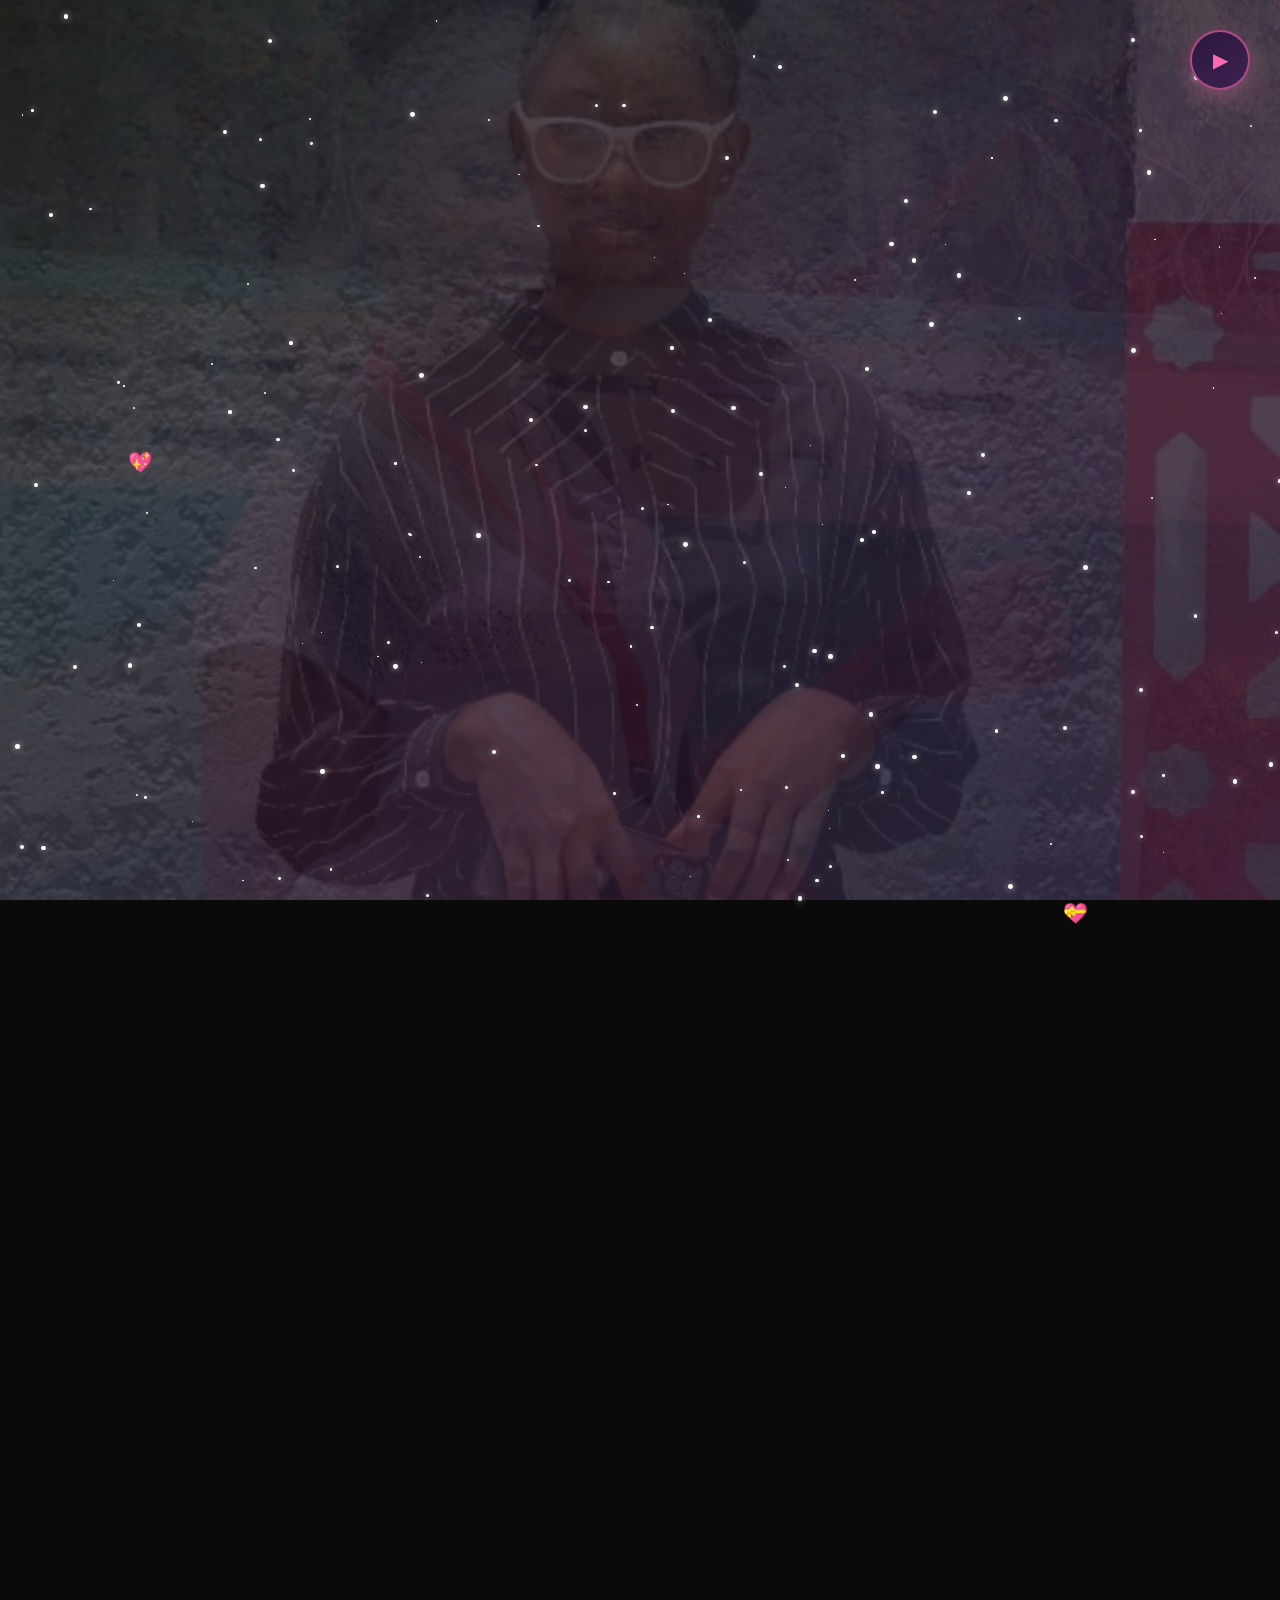
<file: index.html>
<!DOCTYPE html>
<html lang="en">
  <head>
    <meta charset="UTF-8" />
    <meta name="viewport" content="width=device-width, initial-scale=1.0" />
    <title>Our Love Story</title>
    <link rel="stylesheet" href="style.css" />
  </head>
  <body>
    <!-- Background Images -->
    <div class="bg-images" id="bgImages">
      <div class="bg-image">
        <img src="./img/brown.jpg" alt="Romantic background" />
      </div>
      <div class="bg-image">
        <img src="./img/yellow.jpg" alt="Romantic background" />
      </div>
      <div class="bg-image">
        <img src="./img/cuteblack.jpg" alt="Romantic background" />
      </div>
      <div class="bg-image">
        <img src="./img/green.jpg" alt="Romantic background" />
      </div>
      <div class="bg-image">
        <img src="./img/white.jpg" alt="Romantic background" />
      </div>
      <div class="bg-image">
        <img src="./img/cuteblack.jpg" alt="Romantic background" />
      </div>
    </div>

    <!-- Background Overlay -->
    <div class="bg-overlay"></div>

    <!-- Starry Background -->
    <div class="stars" id="stars"></div>

    <!-- Floating Music Player -->
    <div class="music-player">
      <div class="play-button" id="playButton" onclick="toggleMusic()">
        <span id="playIcon">▶</span>
      </div>
    </div>

    <!-- Floating Hearts -->
    <div
      class="floating-heart"
      style="top: 10%; left: 10%"
      onclick="showSecret('You make my heart skip a beat! 💕')"
    >
      💖
    </div>
    <div
      class="floating-heart"
      style="top: 20%; right: 15%"
      onclick="showSecret('Every moment with you is magical ✨')"
    >
      💝
    </div>
    <div
      class="floating-heart"
      style="top: 60%; left: 5%"
      onclick="showSecret('You are my favorite person in the world 🌍')"
    >
      💗
    </div>
    <div
      class="floating-heart"
      style="bottom: 20%; right: 10%"
      onclick="showSecret('I love you more than words can say 💫')"
    >
      💕
    </div>

    <div class="container">
      <!-- Love Letter Intro -->
      <section class="intro-section">
        <div class="love-letter">
          <div class="typewriter" id="typewriter-text">My Dearest Becca...</div>
        </div>
      </section>

      <!-- Memory Timeline -->
      <section class="memory-section fade-in-up">
        <h2 class="section-title">Our Beautiful Journey</h2>
        <div class="timeline">
          <div class="memory-item fade-in-up">
            <div class="memory-content">
              <div class="memory-date">The beginning <b>5th July</b></div>
              <div class="memory-text">
                The day our paths crossed as friends, a seed was planted, quiet
                and powerful, a spark neither of us could ignore.
              </div>
            </div>
            <div class="memory-dot"></div>
          </div>

          <div class="memory-item fade-in-up">
            <div class="memory-content">
              <div class="memory-date">The Bond</div>
              <div class="memory-text">
                Through prayers, laughter, talks and little moments, our
                friendship grew into something deeper, a safe place filled with
                comfort and trust.
              </div>
            </div>
            <div class="memory-dot"></div>
          </div>

          <div class="memory-item fade-in-up">
            <div class="memory-content">
              <div class="memory-date">The Growth</div>
              <div class="memory-text">
                Discovering each other's values, dreams and vulnerabilities,
                supporting one another while learning to walk side by side .
              </div>
            </div>
            <div class="memory-dot"></div>
          </div>

          <div class="memory-item fade-in-up">
            <div class="memory-content">
              <div class="memory-date">The Intentional Path</div>
              <div class="memory-text">
                We chose patience, care, and meaning, building something rooted
                in Christ, trust, and respect,a new page in our beautiful love
                story worth holding on to.
              </div>
            </div>
            <div class="memory-dot"></div>
          </div>

          <div class="memory-item fade-in-up">
            <div class="memory-content">
              <div class="memory-date">The Future Ahead</div>
              <div class="memory-text">
                Each step carries us forward steady and intentional,guided with
                grace, and every step we take is towards building something that
                lasts forever together,In Christ Alone.
              </div>
            </div>
            <div class="memory-dot"></div>
          </div>
        </div>
      </section>

      <!-- Flip Cards Section -->
      <section class="cards-section fade-in-up">
        <h2 class="section-title">Hidden Love Notes</h2>
        <div class="cards-container">
          <div class="flip-card">
            <div class="flip-card-inner">
              <div class="flip-card-front">
                <div class="card-title">Why I Smile</div>
                <div style="font-size: 3rem">😊</div>
              </div>
              <div class="flip-card-back">
                <div class="card-message">
                  Because every morning I wake up knowing I get to love you for
                  another day. Your existence in my life is my daily dose of
                  happiness.
                </div>
              </div>
            </div>
          </div>

          <div class="flip-card">
            <div class="flip-card-inner">
              <div class="flip-card-front">
                <div class="card-title">My Favorite Sound</div>
                <div style="font-size: 3rem">🎵</div>
              </div>
              <div class="flip-card-back">
                <div class="card-message">
                  Your laugh. It's like music to my ears that makes my heart
                  dance and reminds me that joy is real.
                </div>
              </div>
            </div>
          </div>

          <div class="flip-card">
            <div class="flip-card-inner">
              <div class="flip-card-front">
                <div class="card-title">What You Mean to Me</div>
                <div style="font-size: 3rem">🌟</div>
              </div>
              <div class="flip-card-back">
                <div class="card-message">
                  You are a gift from GOD <br />
                  <b>Proverbs 18:22</b>, my guiding light,My place of peace. You
                  make me want to be the best version of myself.
                </div>
              </div>
            </div>
          </div>

          <div class="flip-card">
            <div class="flip-card-inner">
              <div class="flip-card-front">
                <div class="card-title">My Promise</div>
                <div style="font-size: 3rem">🤝</div>
              </div>
              <div class="flip-card-back">
                <div class="card-message">
                  To love you with all my heart, to support your dreams, to be
                  your partner in all of life's adventures, today and always.
                </div>
              </div>
            </div>
          </div>
        </div>
      </section>

      <!-- Proposal Section -->
      <section class="proposal-section fade-in-up">
        <div class="proposal-box">
          <div class="proposal-message">
            Christ is the heartbeat of what we share. In Him, our love stands
            firm, and nothing can tear it apart.
            <br />
            <br />
            Together, we hold on to His promise and plans filled with hope, a
            future bright with grace, and a story only He can write.
            <br />
            <br />
            In every season, His grace will be enough for us. His wisdom will
            guide our steps, and His peace will guard our hearts.
            <br />
            <br />
            With Him at the center, our love will never fail. His joy will be
            our strength, and through us, His light will shine for the world to
            see.
            <br />
            <br />
            So today and always, I choose you under His covering, in His
            promises, and with all the love He has placed in me.
            <br />
            <br />
            <b>Amen 🙏</b>
          </div>
          <div class="signature">Intentionally, Sir Muna 💖</div>
        </div>
      </section>
    </div>

    <!-- Secret Message Popup -->
    <div class="secret-popup" id="secretPopup">
      <button class="close-popup" onclick="hideSecret()">×</button>
      <div id="secretMessage"></div>
    </div>

    <script>
      // Background image shuffle
      function initBackgroundShuffle() {
        const images = document.querySelectorAll(".bg-image");
        let currentIndex = 0;

        function showNextImage() {
          images.forEach((img) => img.classList.remove("active"));
          images[currentIndex].classList.add("active");
          currentIndex = (currentIndex + 1) % images.length;
        }

        showNextImage(); // Show first image
        setInterval(showNextImage, 6000); // Change every 6 seconds
      }

      // Music player functionality
      let audio = null;
      let isPlaying = false;

      function toggleMusic() {
        const playButton = document.getElementById("playButton");
        const playIcon = document.getElementById("playIcon");

        if (!audio) {
          // Create audio element with a romantic song URL
          // Using a royalty-free romantic song
          audio = new Audio("./audio/Soft & Unbreakable (male).mp3");
          audio.loop = true;
          audio.volume = 0.3;

          // For a real implementation, replace with your preferred romantic song URL
          // audio = new Audio('your-romantic-song-url.mp3');
        }

        if (isPlaying) {
          audio.pause();
          playIcon.textContent = "▶";
          playButton.classList.remove("playing");
          isPlaying = false;
        } else {
          audio.play().catch((e) => {
            console.log("Audio play failed:", e);
            // Fallback: show a message or handle gracefully
          });
          playIcon.textContent = "⏸";
          playButton.classList.add("playing");
          isPlaying = true;
        }
      }

      // Create stars with enhanced effect
      function createStars() {
        const starsContainer = document.getElementById("stars");
        const numberOfStars = 150;

        for (let i = 0; i < numberOfStars; i++) {
          const star = document.createElement("div");
          star.className = "star";
          star.style.left = Math.random() * 100 + "%";
          star.style.top = Math.random() * 100 + "%";
          star.style.width = Math.random() * 4 + 1 + "px";
          star.style.height = star.style.width;
          star.style.animationDelay = Math.random() * 3 + "s";
          star.style.animationDuration = Math.random() * 2 + 2 + "s";
          starsContainer.appendChild(star);
        }
      }

      // Typewriter effect
      function typeWriter() {
        const text = "My Dearest Love...";
        const element = document.getElementById("typewriter-text");
        element.style.width = "0";
        element.style.whiteSpace = "nowrap";
        element.style.overflow = "hidden";

        setTimeout(() => {
          element.style.animation =
            "typing 3s steps(" +
            text.length +
            ", end) forwards, blink-caret 0.75s step-end infinite";
        }, 2000);
      }

      // Show secret message
      function showSecret(message) {
        const popup = document.getElementById("secretPopup");
        const messageDiv = document.getElementById("secretMessage");
        messageDiv.textContent = message;
        popup.classList.add("show");
      }

      // Hide secret message
      function hideSecret() {
        const popup = document.getElementById("secretPopup");
        popup.classList.remove("show");
      }

      // Scroll animations
      function observeElements() {
        const observer = new IntersectionObserver(
          (entries) => {
            entries.forEach((entry) => {
              if (entry.isIntersecting) {
                entry.target.classList.add("visible");
              }
            });
          },
          {
            threshold: 0.1,
            rootMargin: "0px 0px -50px 0px",
          }
        );

        document.querySelectorAll(".fade-in-up, .memory-item").forEach((el) => {
          observer.observe(el);
        });
      }

      // Floating hearts random movement
      function animateHearts() {
        const hearts = document.querySelectorAll(".floating-heart");
        hearts.forEach((heart) => {
          setInterval(() => {
            const randomX = Math.random() * 20 - 10;
            const randomY = Math.random() * 20 - 10;
            heart.style.transform += ` translate(${randomX}px, ${randomY}px)`;
          }, 3000);
        });
      }

      // Initialize everything
      document.addEventListener("DOMContentLoaded", function () {
        initBackgroundShuffle();
        createStars();
        typeWriter();
        observeElements();
        animateHearts();

        // Add smooth scrolling
        document.querySelectorAll('a[href^="#"]').forEach((anchor) => {
          anchor.addEventListener("click", function (e) {
            e.preventDefault();
            document.querySelector(this.getAttribute("href")).scrollIntoView({
              behavior: "smooth",
            });
          });
        });

        // Close popup when clicking outside
        document.addEventListener("click", function (e) {
          const popup = document.getElementById("secretPopup");
          if (
            !popup.contains(e.target) &&
            !e.target.classList.contains("floating-heart")
          ) {
            hideSecret();
          }
        });
      });

      // Add enhanced sparkle effect on mouse move
      document.addEventListener("mousemove", function (e) {
        if (Math.random() > 0.92) {
          const sparkle = document.createElement("div");
          sparkle.style.position = "fixed";
          sparkle.style.left = e.clientX + "px";
          sparkle.style.top = e.clientY + "px";
          sparkle.style.width = "6px";
          sparkle.style.height = "6px";
          sparkle.style.background =
            Math.random() > 0.5 ? "#ff69b4" : "#e6b3ff";
          sparkle.style.borderRadius = "50%";
          sparkle.style.pointerEvents = "none";
          sparkle.style.zIndex = "1000";
          sparkle.style.boxShadow = `0 0 10px ${sparkle.style.background}`;
          sparkle.style.animation = "twinkle 1.5s ease-out forwards";
          document.body.appendChild(sparkle);

          setTimeout(() => {
            sparkle.remove();
          }, 1500);
        }
      });
    </script>
  </body>
</html>
</file>
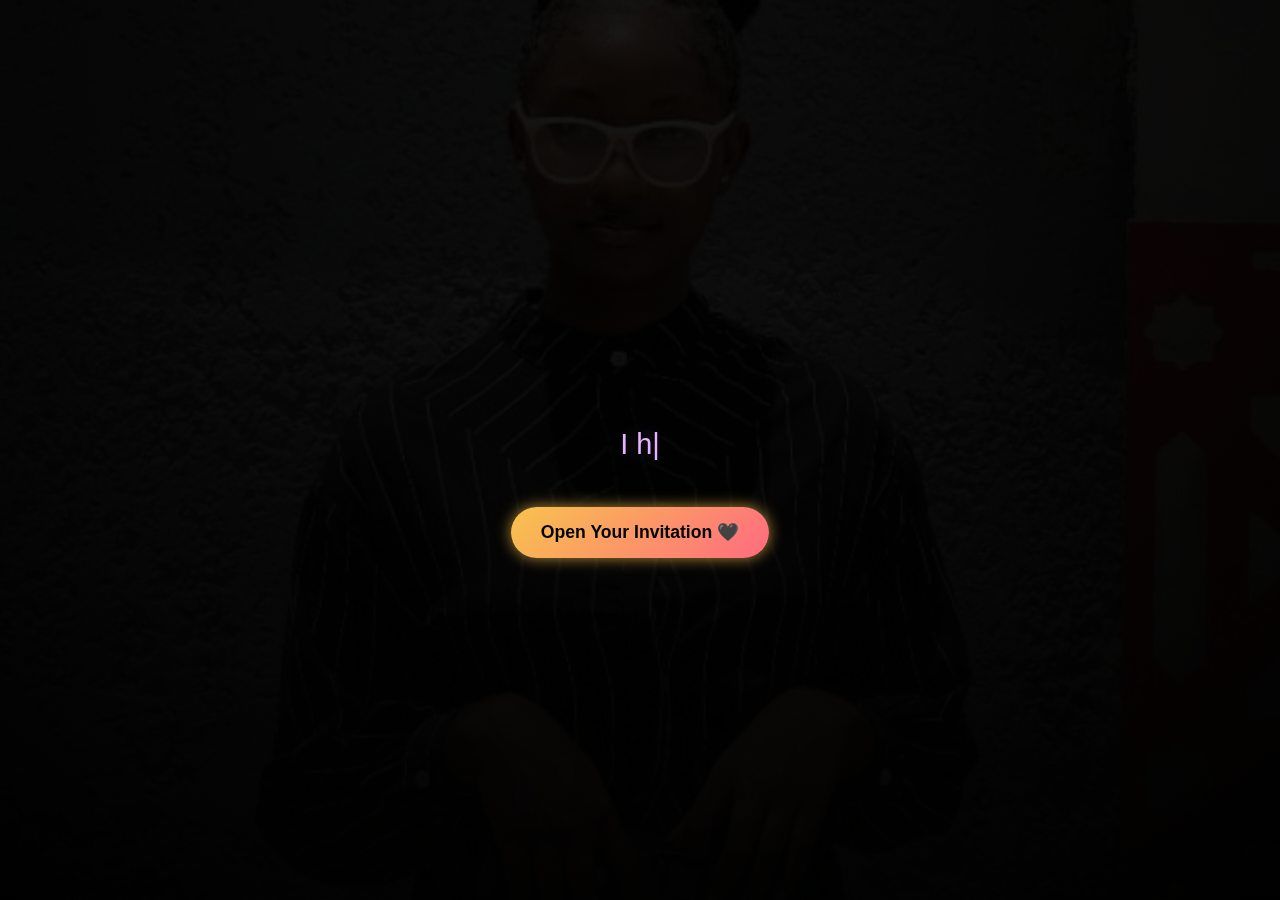
<file: romantic_invite.html>
<!DOCTYPE html>
<html lang="en">
  <head>
    <meta charset="UTF-8" />
    <meta name="viewport" content="width=device-width, initial-scale=1.0" />
    <title>Special Invitation</title>
    <style>
      body {
        margin: 0;
        padding: 0;
        font-family: "Poppins", sans-serif;
        background: radial-gradient(circle at top, #0d0d0d, #000);
        color: #fff;
        text-align: center;
        overflow: hidden;
      }

      .bg {
        position: absolute;
        top: 0;
        left: 0;
        background-image: url(./img/cuteblack.jpg);
        background-position: center;
        height: 100vh;
        width: 100%;
        background-size: cover;
        background-repeat: no-repeat;
        z-index: -2;
        mix-blend-mode: overlay;
      }
      .container {
        position: relative;
        height: 100vh;
        display: flex;
        flex-direction: column;
        justify-content: center;
        align-items: center;
        z-index: 10;
      }

      .typewriter {
        color: #e6b3ff;
        font-size: 1.8rem;
        line-height: 1.6;
        overflow: hidden;
        white-space: nowrap;
        margin: 0 auto;
        border-right: 0px solid #ff69b4;
        text-shadow: 0 0 20px rgba(230, 179, 255, 0.3);
        min-height: 2rem;
        display: inline-block;
      }

      h1,
      p {
        opacity: 0;
        animation: fadeIn 2s forwards;
      }

      h1 {
        font-size: 2rem;
        color: #f8c34d;
        text-shadow: 0 0 15px rgba(248, 195, 77, 0.7);
      }
      #special {
        font-size: 1.8rem;
      }

      p {
        font-size: 1.2rem;
        margin-top: 15px;
      }

      .btn {
        margin-top: 40px;
        padding: 15px 30px;
        border: none;
        border-radius: 30px;
        font-size: 1.1rem;
        cursor: pointer;
        background: linear-gradient(135deg, #f8c34d, #ff6b81);
        color: #000;
        font-weight: bold;
        box-shadow: 0 0 15px rgba(248, 195, 77, 0.7);
        transition: transform 0.3s ease, box-shadow 0.3s ease;
      }

      .btn:hover {
        transform: scale(1.05);
        box-shadow: 0 0 25px rgba(255, 107, 129, 0.9);
      }

      .hidden {
        display: none;
      }

      .reveal {
        animation: fadeInUp 2s forwards;
      }

      @keyframes fadeIn {
        to {
          opacity: 1;
        }
      }

      @keyframes fadeInUp {
        0% {
          opacity: 0;
          transform: translateY(30px);
        }
        100% {
          opacity: 1;
          transform: translateY(0);
        }
      }

      /* Mobile Responsiveness */
      @media (max-width: 768px) {
        .typewriter {
          font-size: 1.2rem;
          min-height: 1.5rem;
          margin: 0 20px;
          border-right: 2px solid #ff69b4;
        }
      }
      @media (max-width: 480px) {
        .typewriter {
          font-size: 1rem;
          min-height: 1.2rem;
        }
      }

      /* floating hearts - improved heart shape */
      .heart {
        position: absolute;
        bottom: -20px;
        width: 20px;
        height: 20px;
        background: #ff69b4;
        transform: rotate(45deg);
        animation: floatUp 6s linear infinite;
        opacity: 0.8;
        box-shadow: 0 0 15px rgba(255, 105, 180, 0.7);
        cursor: pointer;
        transition: all 0.3s ease;
      }
      .heart::before,
      .heart::after {
        content: "";
        position: absolute;
        width: 20px;
        height: 20px;
        border-radius: 50%;
        background: #ff69b4;
      }
      .heart::before {
        top: -10px;
        left: 0;
      }
      .heart::after {
        left: -10px;
        top: 0;
      }

      /* Add subtle glow and pulse effect on hover */
      .heart:hover {
        opacity: 1;
        transform: rotate(45deg) scale(1.2);
        box-shadow: 0 0 25px rgba(255, 105, 180, 0.9);
      }

      @keyframes floatUp {
        0% {
          transform: translateY(0) scale(0.8) rotate(45deg);
          opacity: 0.8;
        }
        100% {
          transform: translateY(-800px) scale(1.2) rotate(45deg);
          opacity: 0;
        }
      }
    </style>
  </head>
  <body>
    <div class="bg"></div>
    <!-- <img class="bg-images" src="./img/cuteblack.jpg" alt="cute becca" /> -->
    <div class="container" id="step1">
      <h1>Hey Becca…</h1>
      <div class="typewriter" id="typewriter-text"></div>
      <!-- <p>I have something special planned for us…</p> -->
      <button class="btn" onclick="nextStep()">Open Your Invitation 🖤</button>
    </div>

    <div class="container hidden" id="step2">
      <h1 class="reveal">
        This is more than just a date, it’s a memory in the making…
      </h1>
      <button class="btn" onclick="nextStep2()">Reveal Details ✨</button>
    </div>

    <div class="container hidden" id="step3">
      <h1 class="reveal" id="special">🌹Our Special Date🌹</h1>
      <p class="reveal">📅 Date: <strong>5th September, 2025</strong></p>
      <p class="reveal">🕰️ Time: <strong>4:00 PM</strong></p>
      <p class="reveal">📍 Venue: <strong>UNDISCLOSED</strong></p>
      <button class="btn" onclick="finalStep()">I'll be there 💖</button>
    </div>

    <!-- Game Section -->
    <!-- <div class="container hidden" id="gameSection">
      <h1 class="game-title reveal">💖 Catch the Hearts Game 💖</h1>
      <p class="game-instruction reveal">Click on the floating hearts to reveal romantic messages!</p>
      <p class="game-instruction reveal">See how many you can catch... 💕</p>
      <div class="score-container reveal">
        <span class="score">Hearts caught: <span id="scoreCount">0</span></span>
      </div>
      <button class="btn" onclick="restartGame()">Play Again 🔄</button>
    </div> -->

    <script>
      // Enhanced Typewriter Effect with cursor blinking
      function typeWriter(text, elementId, speed = 80) {
        let i = 0;
        const element = document.getElementById(elementId);
        const cursor = "|";

        // Clear any existing content and add cursor
        element.innerHTML = cursor;

        function typing() {
          if (i < text.length) {
            // Remove cursor, add character, then add cursor back
            element.innerHTML = text.substring(0, i + 1) + cursor;
            i++;
            setTimeout(typing, speed);
          } else {
            // Final state - remove cursor when done
            setTimeout(() => {
              element.innerHTML = text;
            }, 500);
          }
        }

        // Start typing after a brief delay
        setTimeout(typing, 500);
      }

      function nextStep() {
        document.getElementById("step1").classList.add("hidden");
        document.getElementById("step2").classList.remove("hidden");
      }

      function nextStep2() {
        document.getElementById("step2").classList.add("hidden");
        document.getElementById("step3").classList.remove("hidden");
      }

      function finalStep() {
        // Create romantic floating hearts
        spawnRomanticHearts();

        // Show romantic message
        showRomanticMessage();
      }

      function spawnRomanticHearts() {
        // Clear any existing hearts first
        document.querySelectorAll(".heart").forEach((heart) => heart.remove());

        // Create multiple hearts with different styles and animations
        for (let i = 0; i < 30; i++) {
          setTimeout(() => {
            createRomanticHeart();
          }, i * 200); // Stagger the creation for a more natural effect
        }

        // Continue creating hearts periodically
        setInterval(() => {
          createRomanticHeart();
        }, 800);
      }

      function createRomanticHeart() {
        const heart = document.createElement("div");
        heart.className = "heart";

        // Random position
        heart.style.left = Math.random() * (window.innerWidth - 40) + "px";

        // Random animation duration for variety
        const duration = 4 + Math.random() * 8;
        heart.style.animationDuration = duration + "s";

        // Random size variation
        const size = 15 + Math.random() * 15;
        heart.style.width = size + "px";
        heart.style.height = size + "px";

        // Random color variation
        const colors = ["#ff69b4", "#ff4d4d", "#ff85a2", "#ff97b7", "#ffb6c1"];
        const randomColor = colors[Math.floor(Math.random() * colors.length)];
        heart.style.background = randomColor;
        heart.style.setProperty("--heart-color", randomColor);

        // Add glow effect
        heart.style.boxShadow = `0 0 20px ${randomColor}, 0 0 40px ${randomColor}80`;

        document.body.appendChild(heart);

        // Remove heart after animation completes
        setTimeout(() => {
          if (heart.parentNode) {
            heart.remove();
          }
        }, duration * 1000 + 1000);
      }

      function showRomanticMessage() {
        const messages = [
          "💖 I can't wait to see you! 💖",
          "My heart is floating with excitement! 💕",
          "You make my heart skip a beat! 💓",
          "Every moment with you feels like forever 💖",
          "You're the reason love songs make sense 💃❤️",
          "Time flies whenever I'm with you ⏳⌛",
          "You live rent free in my mind, Don't worry about rent 😇",
        ];

        const randomMessage =
          messages[Math.floor(Math.random() * messages.length)];

        // Create a floating message
        const messageDiv = document.createElement("div");
        messageDiv.style.position = "fixed";
        messageDiv.style.top = "50%";
        messageDiv.style.left = "50%";
        messageDiv.style.transform = "translate(-50%, -50%)";
        messageDiv.style.background = "rgba(0, 0, 0, 0.8)";
        messageDiv.style.color = "#ff69b4";
        messageDiv.style.padding = "20px 30px";
        messageDiv.style.borderRadius = "15px";
        messageDiv.style.fontSize = "1.5rem";
        messageDiv.style.fontWeight = "bold";
        messageDiv.style.zIndex = "1000";
        messageDiv.style.textAlign = "center";
        messageDiv.style.boxShadow = "0 0 30px rgba(255, 105, 180, 0.7)";
        messageDiv.style.backdropFilter = "blur(10px)";
        messageDiv.textContent = randomMessage;

        document.body.appendChild(messageDiv);

        // Remove message after 3 seconds
        setTimeout(() => {
          if (messageDiv.parentNode) {
            messageDiv.style.opacity = "0";
            messageDiv.style.transition = "opacity 1s ease";
            setTimeout(() => {
              if (messageDiv.parentNode) {
                messageDiv.remove();
              }
            }, 1000);
          }
        }, 3000);
      }

      // Init typewriter
      document.addEventListener("DOMContentLoaded", () => {
        typeWriter(
          "I have something special planned for us...",
          "typewriter-text"
        );
      });
    </script>
  </body>
</html>
</file>
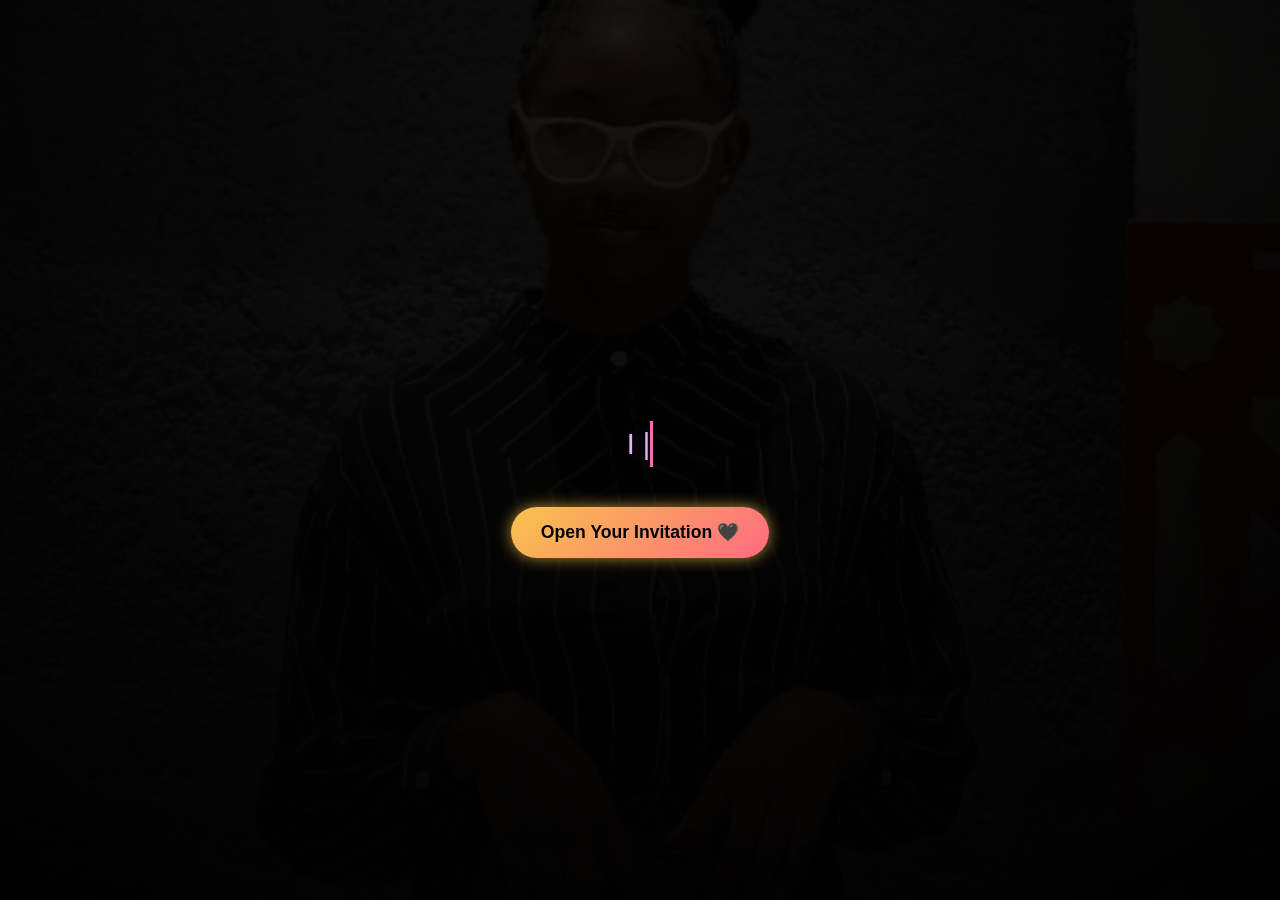
<file: test.html>
<!DOCTYPE html>
<html lang="en">
  <head>
    <meta charset="UTF-8" />
    <meta name="viewport" content="width=device-width, initial-scale=1.0" />
    <title>Special Invitation</title>
    <style>
      body {
        margin: 0;
        padding: 0;
        font-family: "Poppins", sans-serif;
        background: radial-gradient(circle at top, #0d0d0d, #000);
        color: #fff;
        text-align: center;
        overflow: hidden;
      }

      .bg {
        position: absolute;
        top: 0;
        left: 0;
        background-image: url(./img/cuteblack.jpg);
        background-position: center;
        height: 100vh;
        width: 100%;
        background-size: cover;
        background-repeat: no-repeat;
        z-index: -2;
        mix-blend-mode: overlay;
      }

      .container {
        position: relative;
        height: 100vh;
        display: flex;
        flex-direction: column;
        justify-content: center;
        align-items: center;
        z-index: 10;
      }

      .typewriter {
        color: #e6b3ff;
        font-size: 1.8rem;
        line-height: 1.6;
        overflow: hidden;
        white-space: nowrap;
        margin: 0 auto;
        border-right: 3px solid #ff69b4;
        text-shadow: 0 0 20px rgba(230, 179, 255, 0.3);
        min-height: 2rem;
        display: inline-block;
      }

      h1,
      p {
        opacity: 0;
        animation: fadeIn 2s forwards;
      }

      h1 {
        font-size: 2rem;
        color: #f8c34d;
        text-shadow: 0 0 15px rgba(248, 195, 77, 0.7);
      }

      p {
        font-size: 1.2rem;
        margin-top: 15px;
      }

      .btn {
        margin-top: 40px;
        padding: 15px 30px;
        border: none;
        border-radius: 30px;
        font-size: 1.1rem;
        cursor: pointer;
        background: linear-gradient(135deg, #f8c34d, #ff6b81);
        color: #000;
        font-weight: bold;
        box-shadow: 0 0 15px rgba(248, 195, 77, 0.7);
        transition: transform 0.3s ease, box-shadow 0.3s ease;
      }

      .btn:hover {
        transform: scale(1.05);
        box-shadow: 0 0 25px rgba(255, 107, 129, 0.9);
      }

      .hidden {
        display: none;
      }
      .reveal {
        animation: fadeInUp 2s forwards;
      }

      @keyframes fadeIn {
        to {
          opacity: 1;
        }
      }
      @keyframes fadeInUp {
        0% {
          opacity: 0;
          transform: translateY(30px);
        }
        100% {
          opacity: 1;
          transform: translateY(0);
        }
      }

      /* Floating Love Emojis */
      .emoji {
        position: absolute;
        font-size: 2rem;
        animation: floatUp 6s linear infinite;
        cursor: pointer;
      }

      @keyframes floatUp {
        0% {
          transform: translateY(0) scale(0.8);
          opacity: 0.9;
        }
        100% {
          transform: translateY(-800px) scale(1.2);
          opacity: 0;
        }
      }

      /* Popup message */
      .popup {
        position: fixed;
        top: 50%;
        left: 50%;
        transform: translate(-50%, -50%);
        background: #111;
        color: #fff;
        padding: 20px;
        border-radius: 15px;
        box-shadow: 0 0 25px rgba(255, 107, 129, 0.9);
        display: none;
        z-index: 999;
        max-width: 80%;
      }

      /* Game Section Styles */
      .game-title {
        color: #ff69b4;
        font-size: 2rem;
        margin-bottom: 20px;
        text-shadow: 0 0 20px rgba(255, 105, 180, 0.7);
      }

      .game-instruction {
        color: #e6b3ff;
        font-size: 1.1rem;
        margin: 10px 0;
        line-height: 1.5;
      }

      .score-container {
        margin: 20px 0;
        padding: 15px;
        background: rgba(255, 105, 180, 0.1);
        border-radius: 10px;
        border: 1px solid rgba(255, 105, 180, 0.3);
      }

      .score {
        color: #f8c34d;
        font-size: 1.2rem;
        font-weight: bold;
      }

      /* Mobile Responsiveness */
      @media (max-width: 768px) {
        .typewriter {
          font-size: 1.2rem;
          min-height: 1.5rem;
          margin: 0 20px;
          border-right: 2px solid #ff69b4;
        }

        h1 {
          font-size: 1.5rem;
          margin: 0 20px;
        }

        .btn {
          padding: 12px 24px;
          font-size: 1rem;
          margin-top: 30px;
        }

        .container {
          padding: 0 20px;
        }

        .popup {
          padding: 15px;
          max-width: 90%;
          font-size: 0.9rem;
        }

        .emoji {
          font-size: 1.5rem;
        }

        .game-title {
          font-size: 1.3rem;
        }

        .game-instruction {
          font-size: 0.9rem;
        }
      }

      @media (max-width: 480px) {
        .typewriter {
          font-size: 1rem;
          min-height: 1.2rem;
        }

        h1 {
          font-size: 1.2rem;
        }

        .btn {
          padding: 10px 20px;
          font-size: 0.9rem;
        }

        #special {
          font-size: 1.1rem;
        }

        p {
          font-size: 0.9rem;
        }

        .game-title {
          font-size: 1.1rem;
        }

        .game-instruction {
          font-size: 0.8rem;
        }
      }
    </style>
  </head>
  <body>
    <div class="bg"></div>

    <div class="container" id="step1">
      <h1>Hey Becca…</h1>
      <div class="typewriter" id="typewriter-text"></div>
      <button class="btn" onclick="nextStep()">Open Your Invitation 🖤</button>
    </div>

    <div class="container hidden" id="step2">
      <h1 class="reveal">
        This is more than just a date, it’s a memory in the making…
      </h1>
      <button class="btn" onclick="nextStep2()">Reveal Details ✨</button>
    </div>

    <div class="container hidden" id="step3">
      <h1 class="reveal" id="special">🌹Our Special Date🌹</h1>
      <p class="reveal">📅 Date: <strong>5th September, 2025</strong></p>
      <p class="reveal">🕰️ Time: <strong>4:00 PM</strong></p>
      <p class="reveal">📍 Venue: <strong>UNDISCLOSED</strong></p>
      <button class="btn" onclick="finalStep()">I’ll Be There ❤️</button>
    </div>

    <!-- Popup -->
    <div class="popup" id="popup"></div>

    <!-- Mini Romantic Game Section -->
    <div class="container hidden" id="gameSection">
      <h1 class="game-title reveal">💖 Catch the Hearts Game 💖</h1>
      <p class="game-instruction reveal">
        Click on the floating hearts to reveal romantic messages!
      </p>
      <p class="game-instruction reveal">See how many you can catch... 💕</p>
      <div class="score-container reveal">
        <span class="score">Hearts caught: <span id="scoreCount">0</span></span>
      </div>
      <button class="btn" onclick="restartGame()">Play Again 🔄</button>
    </div>

    <script>
      // Enhanced Typewriter Effect with cursor blinking
      function typeWriter(text, elementId, speed = 80) {
        let i = 0;
        const element = document.getElementById(elementId);
        const cursor = "|";

        // Clear any existing content and add cursor
        element.innerHTML = cursor;

        function typing() {
          if (i < text.length) {
            // Remove cursor, add character, then add cursor back
            element.innerHTML = text.substring(0, i + 1) + cursor;
            i++;
            setTimeout(typing, speed);
          } else {
            // Final state - remove cursor when done
            setTimeout(() => {
              element.innerHTML = text;
            }, 500);
          }
        }

        // Start typing after a brief delay
        setTimeout(typing, 500);
      }

      // Step navigation
      function nextStep() {
        document.getElementById("step1").classList.add("hidden");
        document.getElementById("step2").classList.remove("hidden");
      }
      function nextStep2() {
        document.getElementById("step2").classList.add("hidden");
        document.getElementById("step3").classList.remove("hidden");
      }
      function finalStep() {
        spawnEmojis();
      }

      // Floating Emojis + Popups
      const messages = [
        "Every moment with you feels like forever ❤️",
        "If I had a flower for every thought of you, I’d walk in a garden forever 🌹",
        "You are my favorite notification 💌",
        "Loving you is my daily hobby 🖤",
      ];

      function spawnEmojis() {
        setInterval(() => {
          const emoji = document.createElement("div");
          emoji.className = "emoji";
          emoji.innerText = "❤️";
          emoji.style.left = Math.random() * window.innerWidth + "px";
          emoji.style.bottom = "0px";
          emoji.style.animationDuration = 4 + Math.random() * 4 + "s";
          emoji.onclick = () =>
            showPopup(messages[Math.floor(Math.random() * messages.length)]);
          document.body.appendChild(emoji);
          setTimeout(() => emoji.remove(), 6000);
        }, 1200);
      }

      // Popup
      function showPopup(msg) {
        const popup = document.getElementById("popup");
        popup.innerText = msg;
        popup.style.display = "block";
        setTimeout(() => {
          popup.style.display = "none";
        }, 3000);
      }

      // Init typewriter
      document.addEventListener("DOMContentLoaded", () => {
        typeWriter(
          "I have something special planned for us...",
          "typewriter-text"
        );
      });
    </script>
  </body>
</html>
</file>
<file: style.css>
* {
            margin: 0;
            padding: 0;
            box-sizing: border-box;
        }

        body {
            font-family: 'Georgia', serif;
            background: #0a0a0a;
            min-height: 100vh;
            overflow-x: hidden;
            position: relative;
        }

        /* Background Image Layer */
        .bg-images {
            position: fixed;
            top: 0;
            left: 0;
            width: 100%;
            height: 100%;
            z-index: 0;
        }

        .bg-image {
            position: absolute;
            top: 0;
            left: 0;
            width: 100%;
            height: 100%;
            opacity: 0.5;
            transition: opacity 2s ease-in-out;
        }

        .bg-image img {
            width: 100%;
            height: 100%;
            object-fit: cover;
            object-position: center;
        }

        .bg-image.active {
            opacity: 0.15;
        }

        .bg-overlay {
            position: fixed;
            top: 0;
            left: 0;
            width: 100%;
            height: 100%;
            background: linear-gradient(135deg, 
                rgba(10, 10, 10, 0.8) 0%, 
                rgba(20, 20, 30, 0.7) 25%, 
                rgba(30, 15, 40, 0.7) 50%, 
                rgba(40, 20, 50, 0.8) 100%);
            z-index: 1;
            pointer-events: none;
        }

        /* Starry Background */
        .stars {
            position: fixed;
            top: 0;
            left: 0;
            width: 100%;
            height: 100%;
            pointer-events: none;
            z-index: 2;
        }

        .star {
            position: absolute;
            background: #fff;
            border-radius: 50%;
            animation: twinkle 3s infinite alternate;
            box-shadow: 0 0 6px rgba(255, 255, 255, 0.8);
        }

        @keyframes twinkle {
            0% { opacity: 0.2; transform: scale(1); }
            100% { opacity: 0.9; transform: scale(1.3); }
        }

        /* Floating Music Player */
        .music-player {
            position: fixed;
            top: 30px;
            right: 30px;
            z-index: 1000;
            cursor: pointer;
            transition: all 0.3s ease;
        }

        .play-button {
            width: 60px;
            height: 60px;
            border-radius: 50%;
            background: linear-gradient(145deg, rgba(40, 20, 60, 0.9), rgba(60, 30, 80, 0.9));
            border: 2px solid rgba(255, 105, 180, 0.6);
            display: flex;
            align-items: center;
            justify-content: center;
            color: #ff69b4;
            font-size: 20px;
            backdrop-filter: blur(10px);
            box-shadow: 0 8px 25px rgba(255, 105, 180, 0.3);
            animation: musicFloat 4s ease-in-out infinite;
        }

        .play-button:hover {
            transform: scale(1.1);
            box-shadow: 0 12px 35px rgba(255, 105, 180, 0.5);
            border-color: rgba(255, 105, 180, 0.8);
        }

        .play-button.playing {
            animation: musicPulse 1.5s ease-in-out infinite;
        }

        @keyframes musicFloat {
            0%, 100% { transform: translateY(0px); }
            50% { transform: translateY(-8px); }
        }

        @keyframes musicPulse {
            0%, 100% { transform: scale(1); box-shadow: 0 8px 25px rgba(255, 105, 180, 0.3); }
            50% { transform: scale(1.05); box-shadow: 0 12px 35px rgba(255, 105, 180, 0.6); }
        }

        /* Container */
        .container {
            position: relative;
            z-index: 3;
            max-width: 1200px;
            margin: 0 auto;
            padding: 0 20px;
        }

        /* Love Letter Intro */
        .intro-section {
            height: 100vh;
            display: flex;
            align-items: center;
            justify-content: center;
            flex-direction: column;
            text-align: center;
            opacity: 0;
            animation: fadeInUp 2s ease forwards;
        }

        .love-letter {
            background: rgba(20, 20, 30, 0.85);
            backdrop-filter: blur(15px);
            border: 2px solid rgba(255, 105, 180, 0.4);
            border-radius: 15px;
            padding: 40px;
            max-width: 600px;
            box-shadow: 0 25px 50px rgba(0, 0, 0, 0.7), 0 0 30px rgba(255, 105, 180, 0.1);
            transform: translateY(50px);
            animation: letterFloat 3s ease forwards 1s;
        }

        .typewriter {
            color: #e6b3ff;
            font-size: 1.8rem;
            line-height: 1.6;
            overflow: hidden;
            white-space: nowrap;
            margin: 0 auto;
            border-right: 3px solid #ff69b4;
            animation: typing 4s steps(40, end) 2s forwards, blink-caret 0.75s step-end infinite 2s;
            width: 0;
            text-shadow: 0 0 20px rgba(230, 179, 255, 0.3);
        }

        @keyframes typing {
            from { width: 0; }
            to { width: 100%; }
        }

        @keyframes blink-caret {
            from, to { border-color: transparent; }
            50% { border-color: #ff69b4; }
        }

        @keyframes fadeInUp {
            to { opacity: 1; }
        }

        @keyframes letterFloat {
            to { transform: translateY(0); }
        }

        /* Floating Hearts */
        .floating-heart {
            position: absolute;
            color: #ff69b4;
            font-size: 20px;
            animation: float 6s ease-in-out infinite;
            cursor: pointer;
            transition: all 0.3s ease;
            z-index: 100;
        }

        .floating-heart:hover {
            transform: scale(1.5);
            filter: drop-shadow(0 0 25px #ff69b4) drop-shadow(0 0 15px #fff);
        }

        @keyframes float {
            0%, 100% { transform: translateY(0px) rotate(0deg); }
            50% { transform: translateY(-20px) rotate(10deg); }
        }

        /* Memory Timeline */
        .memory-section {
            padding: 100px 0;
            text-align: center;
        }

        .section-title {
            color: #e6b3ff;
            font-size: 3rem;
            margin-bottom: 60px;
            text-shadow: 0 0 30px rgba(230, 179, 255, 0.6);
        }

        .timeline {
            position: relative;
            margin: 0 auto;
            max-width: 800px;
        }

        .timeline::before {
            content: '';
            position: absolute;
            top: 0;
            left: 50%;
            width: 4px;
            height: 100%;
            background: linear-gradient(180deg, #ff69b4, #ffb3d9, #ff69b4);
            transform: translateX(-50%);
            border-radius: 2px;
            box-shadow: 0 0 20px rgba(255, 105, 180, 0.5);
        }

        .memory-item {
            position: relative;
            margin: 60px 0;
            opacity: 0;
            transform: translateY(50px);
            transition: all 0.6s ease;
        }

        .memory-item.visible {
            opacity: 1;
            transform: translateY(0);
        }

        .memory-content {
            background: rgba(20, 20, 30, 0.85);
            backdrop-filter: blur(15px);
            border-radius: 15px;
            padding: 30px;
            width: 45%;
            position: relative;
            border: 2px solid rgba(255, 105, 180, 0.4);
            box-shadow: 0 15px 35px rgba(0, 0, 0, 0.5);
        }

        .memory-item:nth-child(odd) .memory-content {
            margin-left: 55%;
        }

        .memory-item:nth-child(even) .memory-content {
            margin-right: 55%;
        }

        .memory-date {
            color: #ff69b4;
            font-weight: bold;
            font-size: 1.2rem;
            margin-bottom: 10px;
        }

        .memory-text {
            color: #d4b3ff;
            line-height: 1.6;
        }

        .memory-dot {
            position: absolute;
            top: 50%;
            left: 50%;
            width: 20px;
            height: 20px;
            background: #ff69b4;
            border-radius: 50%;
            transform: translate(-50%, -50%);
            box-shadow: 0 0 20px rgba(255, 105, 180, 0.8);
            animation: pulse 2s infinite;
        }

        @keyframes pulse {
            0%, 100% { transform: translate(-50%, -50%) scale(1); }
            50% { transform: translate(-50%, -50%) scale(1.2); }
        }

        /* Flip Cards Section */
        .cards-section {
            padding: 100px 0;
            text-align: center;
        }

        .cards-container {
            display: grid;
            grid-template-columns: repeat(auto-fit, minmax(300px, 1fr));
            gap: 40px;
            max-width: 1000px;
            margin: 0 auto;
        }

        .flip-card {
            background-color: transparent;
            width: 100%;
            height: 300px;
            perspective: 1000px;
        }

        .flip-card-inner {
            position: relative;
            width: 100%;
            height: 100%;
            text-align: center;
            transition: transform 0.8s;
            transform-style: preserve-3d;
            cursor: pointer;
        }

        .flip-card:hover .flip-card-inner {
            transform: rotateY(180deg);
        }

        .flip-card-front, .flip-card-back {
            position: absolute;
            width: 100%;
            height: 100%;
            -webkit-backface-visibility: hidden;
            backface-visibility: hidden;
            border-radius: 15px;
            display: flex;
            align-items: center;
            justify-content: center;
            flex-direction: column;
            padding: 30px;
        }

        .flip-card-front {
            background: linear-gradient(135deg, rgba(20, 20, 30, 0.8), rgba(40, 20, 50, 0.8));
            border: 2px solid rgba(255, 105, 180, 0.4);
            backdrop-filter: blur(15px);
            box-shadow: 0 15px 35px rgba(0, 0, 0, 0.5);
        }

        .flip-card-back {
            background: linear-gradient(135deg, rgba(40, 20, 50, 0.9), rgba(60, 30, 80, 0.9));
            border: 2px solid rgba(255, 105, 180, 0.6);
            backdrop-filter: blur(20px);
            transform: rotateY(180deg);
            box-shadow: 0 20px 40px rgba(0, 0, 0, 0.6);
        }

        .card-title {
            color: #ff69b4;
            font-size: 1.5rem;
            margin-bottom: 20px;
            text-shadow: 0 0 20px rgba(255, 105, 180, 0.6);
        }

        .card-message {
            color: #e6b3ff;
            line-height: 1.6;
            font-style: italic;
        }

        /* Proposal Section */
        .proposal-section {
            padding: 100px 0 150px;
            text-align: center;
            position: relative;
        }

        .proposal-box {
            background: rgba(255, 255, 255, 0.15);
            backdrop-filter: blur(20px);
            border: 3px solid rgba(255, 192, 203, 0.4);
            border-radius: 20px;
            padding: 60px 40px;
            max-width: 700px;
            margin: 0 auto;
            box-shadow: 0 30px 60px rgba(0, 0, 0, 0.3);
            position: relative;
            overflow: hidden;
        }

        .proposal-box::before {
            content: '';
            position: absolute;
            top: -50%;
            left: -50%;
            width: 200%;
            height: 200%;
            background: conic-gradient(transparent, rgba(255, 105, 180, 0.1), transparent);
            animation: rotate 4s linear infinite;
        }

        .proposal-box::after {
            content: '';
            position: absolute;
            inset: 3px;
            background: linear-gradient(135deg, #1a1a2e 0%, #16213e 25%, #0f3460 50%, #533483 100%);
            border-radius: 17px;
            z-index: -1;
        }

        @keyframes rotate {
            0% { transform: rotate(0deg); }
            100% { transform: rotate(360deg); }
        }

        .proposal-message {
            color: #ffb3d9;
            font-size: 1.4rem;
            line-height: 1.8;
            margin-bottom: 40px;
            position: relative;
            z-index: 1;
        }

        .signature {
            color: #ff69b4;
            font-size: 1.6rem;
            font-style: italic;
            text-shadow: 0 0 15px rgba(255, 105, 180, 0.7);
            position: relative;
            z-index: 1;
        }

        /* Secret Message Popup */
        .secret-popup {
            position: fixed;
            top: 50%;
            left: 50%;
            transform: translate(-50%, -50%) scale(0);
            background: rgba(10, 10, 15, 0.95);
            color: #e6b3ff;
            padding: 30px;
            border-radius: 15px;
            border: 2px solid #ff69b4;
            z-index: 1000;
            transition: transform 0.3s ease;
            text-align: center;
            max-width: 400px;
            backdrop-filter: blur(20px);
            box-shadow: 0 25px 50px rgba(0, 0, 0, 0.8);
        }

        .secret-popup.show {
            transform: translate(-50%, -50%) scale(1);
        }

        .close-popup {
            position: absolute;
            top: 10px;
            right: 15px;
            background: none;
            border: none;
            color: #ff69b4;
            font-size: 20px;
            cursor: pointer;
        }

        /* Scroll animations */
        .fade-in-up {
            opacity: 0;
            transform: translateY(50px);
            transition: all 0.6s ease;
        }

        .fade-in-up.visible {
            opacity: 1;
            transform: translateY(0);
        }

        /* Responsive */
        @media (max-width: 768px) {
            .typewriter {
                font-size: 1.2rem;
            }
            
            .memory-content {
                width: 80%;
                margin: 0 auto !important;
            }
            
            .timeline::before {
                left: 20px;
            }
            
            .memory-dot {
                left: 20px;
            }
            
            .section-title {
                font-size: 2rem;
            }
        }

        footer {
            position: fixed;
            bottom: 0;
            width: 100%;
            background-color: rgba(40, 20, 50, 0.8);
            color: #ff69b4;
            text-align: center;
            padding: 15px 0;
            font-family: 'Georgia', serif;
            font-size: 1rem;
            box-shadow: 0 -2px 10px rgba(255, 105, 180, 0.5);
            backdrop-filter: blur(10px);
            z-index: 1000;
        }
</file>
